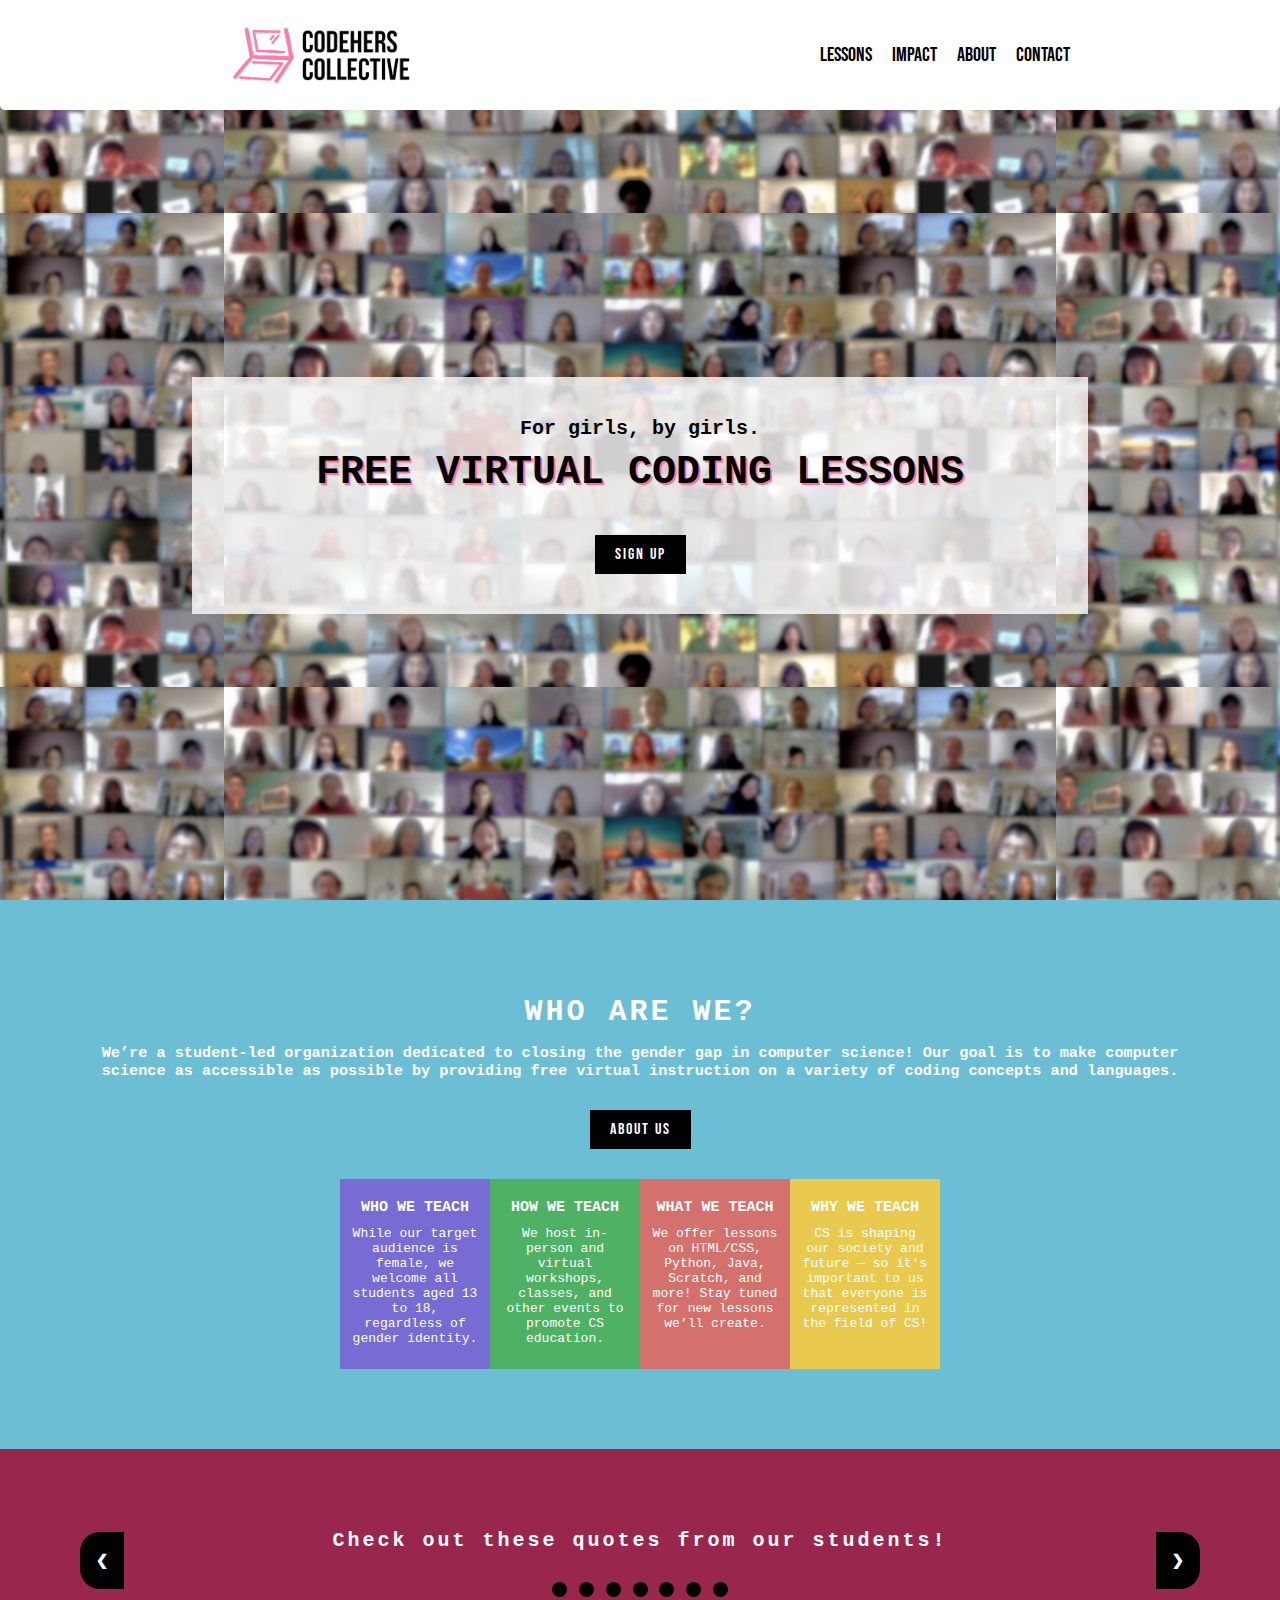
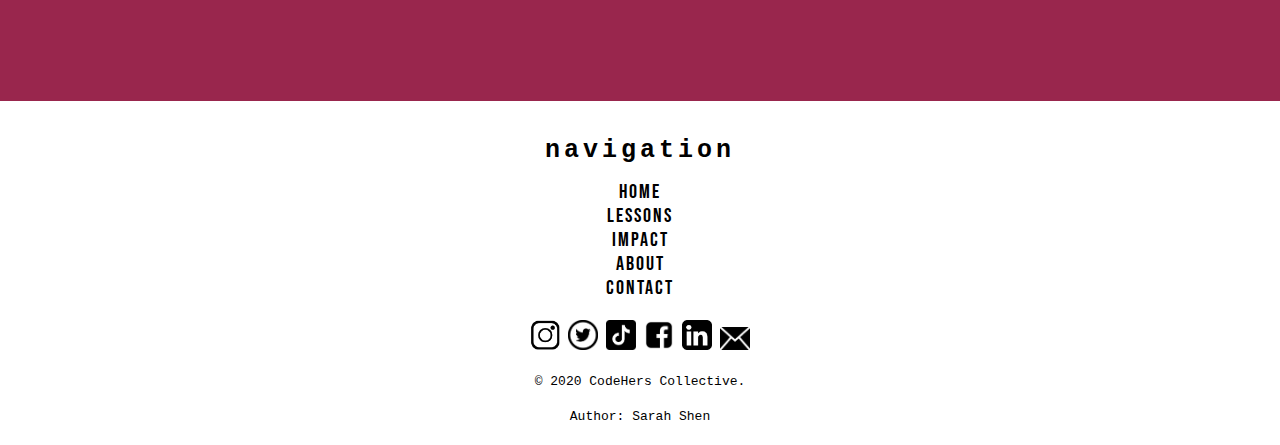
<file: index.html>
<!--author: @sarahshen007-->

<!DOCTYPE html>
<html lang="en">
<head>
  <meta charset="UTF-8">
  <title>CodeHers Collective</title>
  <link rel = "stylesheet" href="./style.css">
  <link rel="icon" 
      type="image/png" 
      href="pictures/logo-pink.png">
</head>

<body>
  <link rel="stylesheet" href="https://fonts.googleapis.com/css2?family=Bebas+Neue&display=swap">
  <link rel="preconnect" href="https://fonts.gstatic.com">
  <link href="https://fonts.googleapis.com/css2?family=Space+Mono&display=swap" rel="stylesheet">
  <script src = "script.js"> </script>


  <!--
  <div class = "loading-wrapper">
    <div class = "loading-animation">

    </div>
  </div>
  -->
  
  <div id = "page-wrapper">
    
     <header id = "header">
      
      <a href = "index.html">
        <img id = "header-img" src = "/pictures/logo-pink-transparent.png" alt = "CodeHers Collective"/> 
      </a>

      <nav id = "nav-bar">
         <ul class = "navigation">
           <li>
             <a class = "nav-link" href = "lessons.html">Lessons</a>
           </li>

           <li>
             <a class = "nav-link" href = "impact.html">Impact</a>
           </li>

           <li>
             <a class = "nav-link" href = "about.html">About</a>
           </li>

           <li>
             <a class = "nav-link" href = "contact.html">Contact</a>
           </li>
         </ul>
      </nav>

    </header>

    <div class = "container"> </div>

    <section id = "home-one">
      <div class = "transparent-layer">
        <h2>
          For girls, by girls.
        </h2>

        <h1 style = "font-size: 40px; padding: 10px; font-family: 'Trebuchet MS', monospace;" class = "text-shadow">
          <strong>FREE VIRTUAL CODING LESSONS</strong>
        </h1>

        <button class="btn" onclick=" window.open('https://docs.google.com/forms/d/e/1FAIpQLSdw8lK5gN2JT1NqtfQkMQiz0j-xe49zD_DtwDYi2G-1FNa4_Q/viewform','_blank')"> SIGN UP
        </button>
      </div>

    </section>

    <section id = "home-two">
      <div id = "who-are-we">
        <h2>WHO ARE WE?</h1>
        <h3>We’re a student-led organization dedicated to closing the gender gap in computer science! Our goal is to make computer science as accessible as possible by providing free virtual instruction on a variety of coding concepts and languages.</h3>
        <button class = "btn" onclick="window.location.href='about.html';">About Us </button>
      </div>

      <div id = "who-are-we-container">
        <div class = "who-are-we-div" id = "who-we-teach">
          <h4>WHO WE TEACH</h4>
          <p>While our target audience is female, we welcome all students aged 13 to 18, regardless of gender identity.</p>
        </div>

        <div class = "who-are-we-div" id = "how-we-teach">
          <h4>HOW WE TEACH</h4>
          <p>We host in-person and virtual workshops, classes, and other events to promote CS education.</p>
        </div>

        <div class = "who-are-we-div" id = "what-we-teach">
          <h4>WHAT WE TEACH</h4>
          <p>We offer lessons on HTML/CSS, Python, Java, Scratch, and more! Stay tuned for new lessons we’ll create.</p>
        </div>

        <div class = "who-are-we-div" id = "why-we-teach">
          <h4>WHY WE TEACH</h4>
          <p>CS is shaping our society and future — so it’s important to us that everyone is represented in the field of CS!</p>
        </div>
      </div>
    </section>

    <section id = "home-three">
      <h3 style = "padding-bottom: 10px; font-family: 'Trebuchet MS', monospace; font-size: 20px; color: white; letter-spacing: 3px; text-align: center;">Check out these quotes from our students!</h3>

      <div class = "slideshow-container">
        <div class = "slide">
          <q>The CodeHers Collective workshop is filled with positive energy and encouragement while learning to code. Coding has never felt more fun.</q>
          <p class = "reference">- Siqi (12)</p>
        </div>
        
        <div class = "slide">
          <q>The workshop was the perfect introduction to coding and web development. It is engaging and interactive, even through Zoom calls.</q>
          <p class = "reference">- Sherry (15)</p>
        </div>

        <div class = "slide">
          <q>The html lessons were a first for me, so I was very nervous as I didn't know that much about coding. However, in the lessons, I really enjoyed creating the website with new people that have the same mindset as me, which helped lessen the tension! The lessons were very organized as well and I really enjoyed making my own website!</q>
          <p class = "reference">- Christie (15)</p>
        </div>

        <div class = "slide">
          <q>What I especially liked and highlighted my experience in this workshop was that everyone was so understanding and patient with us educators and students no matter how big or small of a question or issue we ran into!</q>
          <p class = "reference">- Zoey (14)</p>
        </div>

        <div class = "slide">
          <q>I really enjoyed doing this workshop! I got to learn how to make a website about Ariana Grande and learned more about HTML/CSS!</q>
          <p class = "reference">- Gahana (16)</p>
        </div>

        <div class = "slide">
          <q>Such a fun class to be a part of! I love the positive environment. All the mentors were very friendly and patient with us so I definitely felt comfortable with asking questions! I felt as though I genuinely learned a new skill in the course of these past few days! I can't wait to join the next course. I loved it!</q>
          <p class = "reference">- Cherry (15)</p>
        </div>

        <div class = "slide">
          <q>Everyone was very helpful, patient and kind to one another! The instructions were clear and by screen sharing we were all able to resolve our issues and move forward as a group. This has definitely sparked my interest more into coding.</q>
          <p class = "reference">- Emily (17)</p>
        </div>

        <a class="prev" onclick="plusSlides(-1)">&#10094;</a>
        <a class="next" onclick="plusSlides(1)">&#10095;</a>
      </div>

      <div class="dot-container">
        <span class="dot" onclick="currentSlide(1)"></span>
        <span class="dot" onclick="currentSlide(2)"></span>
        <span class="dot" onclick="currentSlide(3)"></span>
        <span class="dot" onclick="currentSlide(4)"></span>
        <span class="dot" onclick="currentSlide(5)"></span>
        <span class="dot" onclick="currentSlide(6)"></span>
        <span class="dot" onclick="currentSlide(7)"></span>
      </div>
    </section>

<!--
    <section id = "home-four">

      <form id = "subscription-form">
        <div class = "sub-group">
          <label id = "name-label" for = "name">Name</label>
          <input id = "name" type = "text" placeholder = "Enter your name." class = "form-control" required/>
        </div>
      
        <div class = "sub-group">
          <label id = "email-label" for = "email" >Email</label>
          <input id = "email" type = "email" placeholder = "Enter your email." class = "form-control" required/>
        </div>

        <div class="sub-group">
          <button type="submit" id="submit" class="submit-button">
            Subscribe
          </button>
        </div>
      </form>

    </section>

    -->


    <footer>
      <div id = "footer-container">
        <div id = "nav-footer">
          <h3 style = "font-family: monospace; letter-spacing: 4px; font-size: 25px; padding-bottom: 15px;">navigation</h3>
          <ul class = "navigation-footer">
            <li>
              <a class = "nav-footer-link" href = "index.html">Home</a>
            </li>

            <li>
              <a class = "nav-footer-link" href = "lessons.html">Lessons</a>
            </li>

            <li>
              <a class = "nav-footer-link" href = "impact.html">Impact</a>
            </li>

            <li>
              <a class = "nav-footer-link" href = "about.html">About</a>
            </li>

            <li>
              <a class = "nav-footer-link" href = "contact.html">Contact</a>
            </li>
          </ul>
        </div>

        <div id = "credits-footer"> 
          <div id = "social-media">
            <a href = "https://www.instagram.com/codehers.co/" target="_blank" class = "social-link">
              <img class = "social-media-icon" src = "/pictures/instagram.png" alt = "Instagram">
            </a>

            <a href = "https://twitter.com/codehersco" target="_blank" class = "social-link">
              <img class = "social-media-icon" src = "/pictures/twitter.png" alt  = "Twitter">
            </a>

            <a href = "https://www.tiktok.com/@codehersco?lang=en" alt = "TikTok" target="_blank" class = "social-link">
              <img class = "social-media-icon" src = "/pictures/tiktok.png">
            </a>


            <a href = "https://www.facebook.com/codehers.co" target="_blank" class = "social-link">
              <img class = "social-media-icon" src = "/pictures/facebook.png" alt = "Facebook">
            </a>


            <a href = "https://www.linkedin.com/company/codehersco/" target="_blank" class = "social-link">
              <img class = "social-media-icon" src = "/pictures/linkedin.png" alt = "LinkedIn">
            </a>

            <a href = "mailto:codehers.co@gmail.com" target="_blank" class = "social-link">
              <img class = "social-media-icon" src = "/pictures/email.png" alt = "Email">
            </a>
          </div>

          <div id = "extra-footer"> 
            <p>© 2020 CodeHers Collective.</p>
            <p>Author: Sarah Shen </p>
          </div>

        </div>
      </div>


    </footer>

  </div>
</body>
</html>
</file>
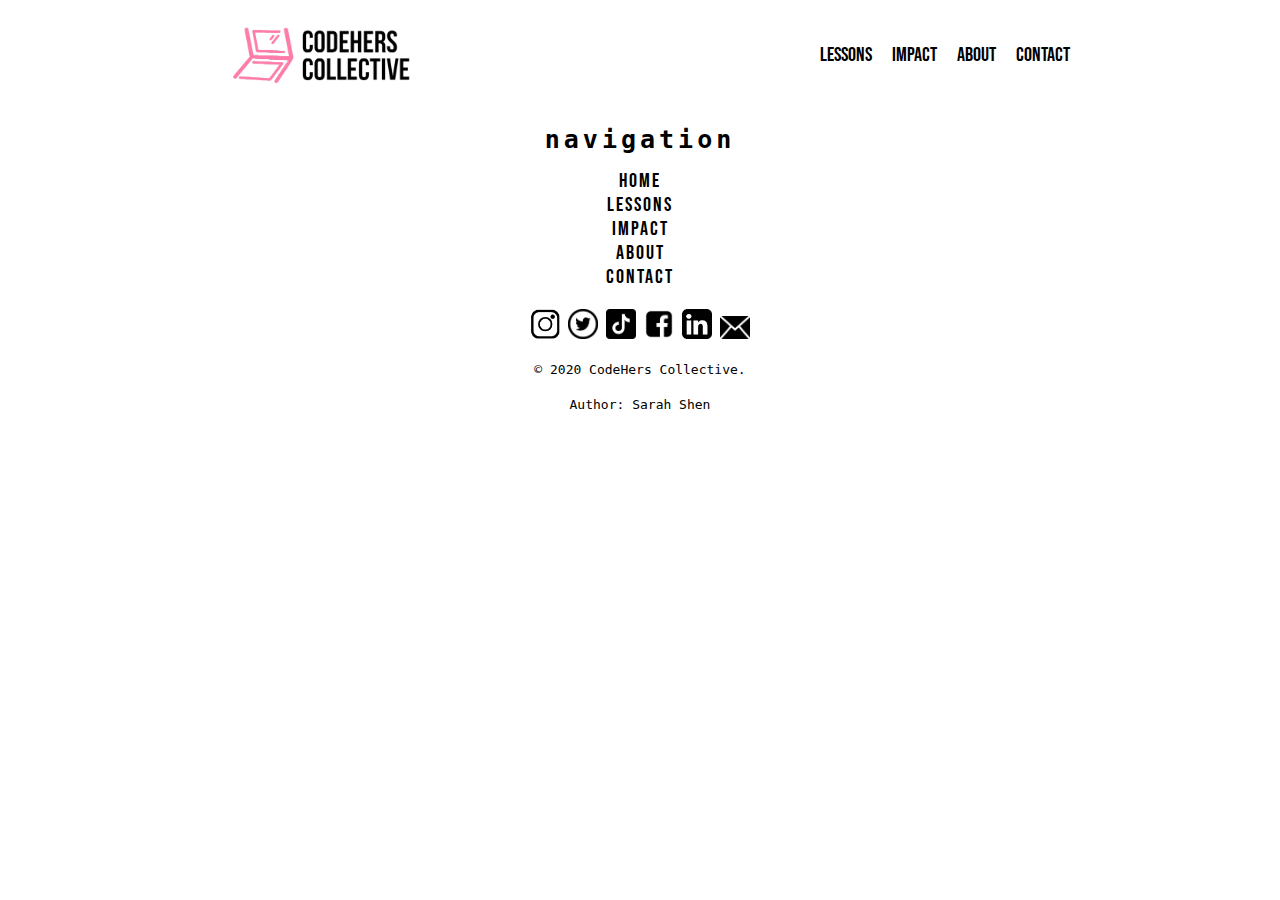
<file: about.html>
<!--author: @sarahshen007-->

<!DOCTYPE html>
<html lang="en">
<head>
  <meta charset="UTF-8">
  <title>CodeHers Collective</title>
  <link rel = "stylesheet" href="./style.css">
  <link rel="icon" 
      type="image/png" 
      href="pictures/logo-pink.png">
</head>

<body>
  <link rel="stylesheet" href="https://fonts.googleapis.com/css2?family=Bebas+Neue&display=swap">
  <script src = "script.js"> </script>
  <link rel="preconnect" href="https://fonts.gstatic.com">
  <link href="https://fonts.googleapis.com/css2?family=Space+Mono&display=swap" rel="stylesheet">
  
  <div id = "page-wrapper">
    
     <header id = "header">
      
      <a href = "index.html">
        <img id = "header-img" src = "/pictures/logo-pink-transparent.png" alt = "CodeHers Collective"/> 
      </a>

      <nav id = "nav-bar">
         <ul class = "navigation">
           <li>
             <a class = "nav-link" href = "lessons.html">Lessons</a>
           </li>

           <li>
             <a class = "nav-link" href = "impact.html">Impact</a>
           </li>

           <li>
             <a class = "nav-link" href = "about.html">About</a>
           </li>

           <li>
             <a class = "nav-link" href = "contact.html">Contact</a>
           </li>
         </ul>
      </nav>

    </header>

    <div class = "container"> </div>

    <!-- ACTUAL PAGE GOES HERE -->

    <footer>
      <div id = "footer-container">
        <div id = "nav-footer">
          <h3 style = "font-family: monospace; letter-spacing: 4px; font-size: 25px; padding-bottom: 15px;">navigation</h3>
          <ul class = "navigation-footer">
            <li>
              <a class = "nav-footer-link" href = "index.html">Home</a>
            </li>

            <li>
              <a class = "nav-footer-link" href = "lessons.html">Lessons</a>
            </li>

            <li>
              <a class = "nav-footer-link" href = "impact.html">Impact</a>
            </li>

            <li>
              <a class = "nav-footer-link" href = "about.html">About</a>
            </li>

            <li>
              <a class = "nav-footer-link" href = "contact.html">Contact</a>
            </li>
          </ul>
        </div>

        <div id = "credits-footer"> 
          <div id = "social-media">
            <a href = "https://www.instagram.com/codehers.co/" target="_blank" class = "social-link">
              <img class = "social-media-icon" src = "/pictures/instagram.png" alt = "Instagram">
            </a>

            <a href = "https://twitter.com/codehersco" target="_blank" class = "social-link">
              <img class = "social-media-icon" src = "/pictures/twitter.png" alt  = "Twitter">
            </a>

            <a href = "https://www.tiktok.com/@codehersco?lang=en" alt = "TikTok" target="_blank" class = "social-link">
              <img class = "social-media-icon" src = "/pictures/tiktok.png">
            </a>


            <a href = "https://www.facebook.com/codehers.co" target="_blank" class = "social-link">
              <img class = "social-media-icon" src = "/pictures/facebook.png" alt = "Facebook">
            </a>


            <a href = "https://www.linkedin.com/company/codehersco/" target="_blank" class = "social-link">
              <img class = "social-media-icon" src = "/pictures/linkedin.png" alt = "LinkedIn">
            </a>

            <a href = "mailto:codehers.co@gmail.com" target="_blank" class = "social-link">
              <img class = "social-media-icon" src = "/pictures/email.png" alt = "Email">
            </a>
          </div>

          <div id = "extra-footer"> 
            <p>© 2020 CodeHers Collective.</p>
            <p>Author: Sarah Shen </p>
          </div>

        </div>
      </div>


    </footer>

  </div>
</body>
</html>
</file>
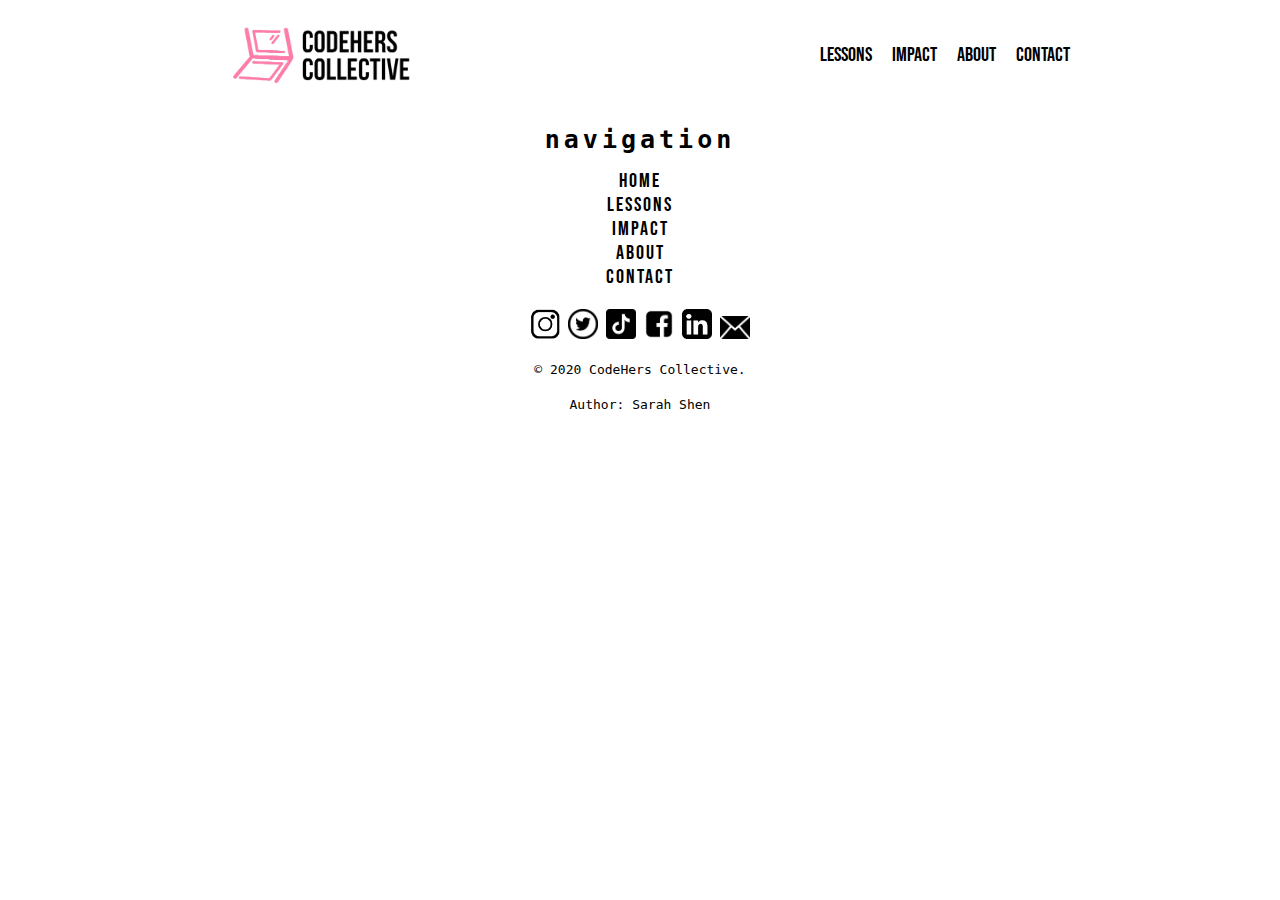
<file: contact.html>
<!--author: @sarahshen007-->

<!DOCTYPE html>
<html lang="en">
<head>
  <meta charset="UTF-8">
  <title>CodeHers Collective</title>
  <link rel = "stylesheet" href="./style.css">
  <link rel="icon" 
      type="image/png" 
      href="pictures/logo-pink.png">
</head>

<body>
  <link rel="stylesheet" href="https://fonts.googleapis.com/css2?family=Bebas+Neue&display=swap">
  <link rel="preconnect" href="https://fonts.gstatic.com">
  <link href="https://fonts.googleapis.com/css2?family=Space+Mono&display=swap" rel="stylesheet">
  <script src = "script.js"> </script>
  
  <div id = "page-wrapper">
    
     <header id = "header">
      
      <a href = "index.html">
        <img id = "header-img" src = "/pictures/logo-pink-transparent.png" alt = "CodeHers Collective"/> 
      </a>

      <nav id = "nav-bar">
         <ul class = "navigation">
           <li>
             <a class = "nav-link" href = "lessons.html">Lessons</a>
           </li>

           <li>
             <a class = "nav-link" href = "impact.html">Impact</a>
           </li>

           <li>
             <a class = "nav-link" href = "about.html">About</a>
           </li>

           <li>
             <a class = "nav-link" href = "contact.html">Contact</a>
           </li>
         </ul>
      </nav>

    </header>

    <div class = "container"> </div>

    <!-- ACTUAL PAGE GOES HERE -->

    <footer>
      <div id = "footer-container">
        <div id = "nav-footer">
          <h3 style = "font-family: monospace; letter-spacing: 4px; font-size: 25px; padding-bottom: 15px;">navigation</h3>
          <ul class = "navigation-footer">
            <li>
              <a class = "nav-footer-link" href = "index.html">Home</a>
            </li>

            <li>
              <a class = "nav-footer-link" href = "lessons.html">Lessons</a>
            </li>

            <li>
              <a class = "nav-footer-link" href = "impact.html">Impact</a>
            </li>

            <li>
              <a class = "nav-footer-link" href = "about.html">About</a>
            </li>

            <li>
              <a class = "nav-footer-link" href = "contact.html">Contact</a>
            </li>
          </ul>
        </div>

        <div id = "credits-footer"> 
          <div id = "social-media">
            <a href = "https://www.instagram.com/codehers.co/" target="_blank" class = "social-link">
              <img class = "social-media-icon" src = "/pictures/instagram.png" alt = "Instagram">
            </a>

            <a href = "https://twitter.com/codehersco" target="_blank" class = "social-link">
              <img class = "social-media-icon" src = "/pictures/twitter.png" alt  = "Twitter">
            </a>

            <a href = "https://www.tiktok.com/@codehersco?lang=en" alt = "TikTok" target="_blank" class = "social-link">
              <img class = "social-media-icon" src = "/pictures/tiktok.png">
            </a>


            <a href = "https://www.facebook.com/codehers.co" target="_blank" class = "social-link">
              <img class = "social-media-icon" src = "/pictures/facebook.png" alt = "Facebook">
            </a>


            <a href = "https://www.linkedin.com/company/codehersco/" target="_blank" class = "social-link">
              <img class = "social-media-icon" src = "/pictures/linkedin.png" alt = "LinkedIn">
            </a>

            <a href = "mailto:codehers.co@gmail.com" target="_blank" class = "social-link">
              <img class = "social-media-icon" src = "/pictures/email.png" alt = "Email">
            </a>
          </div>

          <div id = "extra-footer"> 
            <p>© 2020 CodeHers Collective.</p>
            <p>Author: Sarah Shen </p>
          </div>

        </div>
      </div>


    </footer>

  </div>
</body>
</html>
</file>
<file: style.css>
:root {
  --codehers-pink: #ff6f96;
}

* {
  font-family: monospace;
  margin: 0;
  padding: 0;
  box-sizing: border-box;
  text-decoration: none;
}

body {
  background-color: white;
}

a {
  text-decoration: none;
}

.loading-wrapper {
  position: fixed;
  width: 100%;
  height: 100%;
  background-color: rgba(0,0,0,0.5);
  z-index: 1000;
}

.loading-animation {
  position: absolute;
  top: 0; bottom: 0; left: 0; right: 0;
  margin: auto;
  width: 75px;
  height: 75px;
  border: 5px solid #fff;
  border-radius: 50%;
  border-top-color: transparent;
  animation: spin 2s infinite linear;
}

@keyframes spin {
  from { 
    transform: rotate(0deg);
  }
  to {
    transform: rotate(360deg);
  }
}

@media (max-width: 500px) {
  #nav-bar {
    margin-top: 5px;
    width: 100%;
    display: flex;
    flex-direction: column;
    align-items: center;
    text-align: center;
    padding: 0 20px;
  }
  header {
    flex-wrap: wrap;
  }
  #nav-bar > ul {
    flex-direction: column;
  }
  .container {
    margin-top: 80px;
  }
}

#header {
  background-color: rgba(255, 255, 255, 1); 
  border-radius: 5px;
  position: fixed;
  top: 0;
  min-height: 75px;
  width: 100%;
  padding: 0px 20px;
  display: flex;
  justify-content: space-around;
  align-items: center;
  z-index: 1;
}

#header-img {
  width: 250px;
  display: block;
  padding: 1.5rem;

  transition-property: filter, width;
  transition-duration: 0.55s;
  transition-timing-function: ease-in-out;
}

#header-img:hover {
  filter: hue-rotate(360deg);
  width: 260px;
}

.navigation > li {
  width: auto;
  margin: 10px;
}

#nav-bar > ul {
  display: flex;
  flex-direction: row;
  justify-content: space-around;
  list-style: none;
  text-align: center;
}

.nav-link {
  font-family: 'Bebas Neue', monospace;
  color: black;
  font-size: 20px;
  text-decoration: none;
  transition-property: color;
  transition-duration: 0.35s;
  transition-timing-function: ease-in-out;
}

.nav-link:hover {
  color: #ff6f96;
}

.container {
  position: relative;
  height: 90px;
  width: 100%;
}

#home-one {
  display: flex;
  flex-direction: column;
  align-items: center;
  justify-content: center;
  text-align: center;
  height: 90vh;
  width: 100%;
  padding: 80px;
  background-color:#F5F3EF;
  background-image: url("/pictures/background_blurry2.png");
  background-position: center;
  background-attachment: fixed;
  
}

#home-two {
  display: flex;
  flex-direction: column;
  align-items: center;
  justify-content: center;
  text-align: center;
  height: auto;
  width: 100%;
  padding: 80px;
  background-color: rgb(108, 190, 212);

}

#home-three {
  display: flex;
  flex-direction: column;
  height: auto;
  width: 100%;
  padding: 80px;
  overflow-x: hidden;
	background-color: #99264d;
}

#who-are-we-container {
  display: flex;
  flex-direction: row;
  padding-top: 30px;
}

@media (max-width: 700px) {
  #who-are-we-container {
    display: flex;
    flex-direction: column;
  }
}

.who-are-we-div {
  position: relative;
  padding: 20px 10px 20px 10px;
  color: rgba(255,255,255,0.9);
  border-bottom: 3px solid rgba(0,0,0,0);
  justify-content: center;
  margin: 0 auto;
  width: 150px;
}

#who-are-we {
  color: white;
}

#who-are-we h2 {
  padding: 15px;
  font-family: monospace;
  font-size: 30px;
  letter-spacing: 3px;
}

#who-are-we h3 {
  font-family: monospace;
}

.who-are-we-div h4, p {
  font-family: monospace;
  color: white;
}

.who-are-we-div h4 {
  font-size: 15px;
  padding: 0px 0px 10px 0px;
}

#who-we-teach {
  background-color: #766cd4;
  transition-property: background-color, border-bottom;
  transition-duration: 0.55s;
  transition-timing-function: ease-in-out;
}

#who-we-teach:hover {
  background-color: #867be0;
  border-bottom: 3px solid rgba(240, 252, 169, 0.95);
}

#how-we-teach {
  background-color: #4fb164;
  transition-property: background-color, border-bottom;
  transition-duration: 0.55s;
  transition-timing-function: ease-in-out;
}

#how-we-teach:hover {
  background-color: #5fc775;
  border-bottom: 3px solid rgba(240, 252, 169, 0.95);
}

#what-we-teach {
  background-color: #d4716c;
  transition-property: background-color, border-bottom;
  transition-duration: 0.55s;
  transition-timing-function: ease-in-out;
}

#what-we-teach:hover {
  background-color: #db7974;
  border-bottom: 3px solid rgba(240, 252, 169, 0.95);
}

#why-we-teach {
  background-color: #e9ca4f;
  transition-property: background-color, border-bottom;
  transition-duration: 0.55s;
  transition-timing-function: ease-in-out;
}

#why-we-teach:hover {
  background-color: #f0d25a;
  border-bottom: 3px solid rgba(240, 252, 169, 0.95);
}

.slideshow-container {
  position: relative;
}

.slide {
  display: none;
  padding: 80px;
  text-align: center;
}

.slide > q {
  font-family: 'Trebuchet MS', 'Lucida Sans Unicode', 'Lucida Grande', 'Lucida Sans', Arial, sans-serif;
  font-style: strong;
  color: white;
}

.slide > p {
  font-style: italic;
  color: white;
}

.reference {
  color: aliceblue;
}

.prev, .next {
  cursor: pointer;
  position: absolute;
  top: 50%;
  width: auto;
  margin-top: -30px;
  padding: 16px;
  background-color: rgb(0, 0, 0);
  color: white;
  font-weight: bold;
  font-size: 20px;
  border-radius: 20px 0px 0px 20px;
  user-select: none;
  transition-property: background-color, color;
  transition-duration: 0.35s;
  transition-timing-function: ease-in-out;
}

.next {
  position: absolute;
  right: 0;
  border-radius: 0px 20px 20px 0px;
}

.prev:hover, .next:hover {
  background-color: var(--codehers-pink);
  color: black;
}

.dot-container {
  text-align: center;
  padding: 20px;
}

.dot {
  cursor: pointer;
  height: 15px;
  width: 15px;
  margin: 0 2px;
  background-color: rgb(0, 0, 0);
  border-radius: 50%;
  display: inline-block;
  transition: background-color 0.35s ease;
}

.active, .dot:hover {
  background-color: var(--codehers-pink);
}


#footer-container {
  margin-top: 5px;
  width: 100%;
  display: flex;
  flex-direction: column;
  align-items: center;
  text-align: center;
  padding: 0 20px;
}

#nav-footer {
  padding-top: 30px;
  width: 50%;
  position: relative;
}

#nav-footer > ul {
  list-style-type: none;
}

.nav-footer-link {
  font-family: 'Bebas Neue', monospace;
  text-decoration: none;
  color: black;
  letter-spacing: 2px;
  transition: color 0.35s ease;
  font-size: 20px;
}

.nav-footer-link:hover {
  color: var(--codehers-pink);
}

.social-media-icon {
  width: 30px;
  transition: filter 0.35s ease;
}

.social-media-icon:hover {
  filter: brightness(0.9) invert(.55) sepia(.3) hue-rotate(290deg) saturate(700%);
}

#credits-footer {
  width: 50%;
  padding: 20px;
  display: flex;
  flex-direction: column;
  position: relative;
}

#extra-footer > p {
  padding-top: 20px;
  color: black;
  font-family: monospace;
}

#lessons-one {
  color: aliceblue;
  display: flex;
  flex-direction: column;
  align-items: center;
  justify-content: center;
  text-align: right;
  height: 80vh;
  width: 100%;
  padding: 80px;
  background-image: url("pictures/unity.png");
  background-position: center;
  background-size: 200%;
  background-attachment: fixed;
  background-color: black;
}

#lessons-two {
  color: black;
  font-family: 'Space Mono', monospace;
  display: flex;
  flex-direction: row;
  align-content: space-around;
  align-items: center;
  justify-content: center;
  height: auto;
  width: 100%;
  padding-top: 60px;
  background-color: #F5F3EF;
  background-image: url("pictures/java.png");
  overflow: hidden;

}

#lessons-three {
  display: flex;
  flex-direction: column;
  justify-content: center;
  text-align: center;
  height: auto;
  width: 100%;
  padding: 40px;
  background-color: #F5F3EF;
  color: black;

}

#lessons-three > div > h2, #lessons-three > div > p  {
  color: black;
  font-family: 'Space Mono', monospace;
  padding-bottom: 30px;
  padding-left: 50px;
  padding-right: 50px;
}

#offerings-title > h2 {
  font-family: 'Space Mono', monospace;
}

#offerings-container {
  max-width: 600px;
  width: 100%;
  padding-left: 80px;
}

input {
  display: none;
}

label {
  display: flex;
  width: 100%;
  height: 50px;
  cursor: pointer;
  border: 3px solid #3E474F;
  user-select: none;
  transition-property: color, border;
  transition-duration: 0.35s;
  transition-timing-function: ease-in-out;
}

label:hover {
  color: var(--codehers-pink);
  border: 3px solid var(--codehers-pink);
}

label > div {
  font-family: 'Space Mono', monospace;
}

label div:first-child {
  width: 100%;
  line-height: 45px;
  margin-left: 10px;
  font-size: 1.2em;
}

.cross {
  margin-right:15px;
  margin-top:3px;
}

.cross:before,.cross:after {
  content: '';
  border-top: 2px solid #3E474F;
  width: 15px;
  display: block;
  margin-top: 18px;
  transition: 0.3s;
}

.cross:after {
  transform: rotate(90deg);
  margin-top: -2px;
}

.content {
  box-sizing: border-box;
  font-size: 0.9em;
  margin: 10px 10px;
  max-height: 0;
  overflow: hidden;
  transition: max-height, .5s;
}

.class-description, .class-req {
  color: #3E474F;
}

input:checked ~ .content {
  max-height: 400px;
  transition: max-height, 1s;
}

input:checked ~ label .cross:before {
  transform: rotate(180deg);
}

input:checked ~ label .cross:after {
  transform: rotate(0deg);
}

.class-req > strong {
  font-family: 'Space Mono', monospace;
} 


.transparent-layer {
  background-position: center;
  background-repeat: no repeat;
  background-size: cover;
  background-color: rgba(255, 255, 255, 0.8);
  width: 80%;
  padding: 40px;
}

.transparent-layer > h2 {
  font-size: 20px;
}

.text-shadow {
  text-shadow: 2px 2px var(--codehers-pink);
}

.btn {
  margin-top: 30px;
  font-family: 'Bebas Neue', monospace;
  font-size: 1em;
  letter-spacing: 2px;
  padding: 10px 20px 10px 20px;
  background-color: black;
  color: white;
  cursor: pointer;
  border: 0px;
  transition: ease-in-out, background-color .35s ease-in-out;
}

.btn:hover {
  background-color: var(--codehers-pink);
  color: black;
}
</file>
